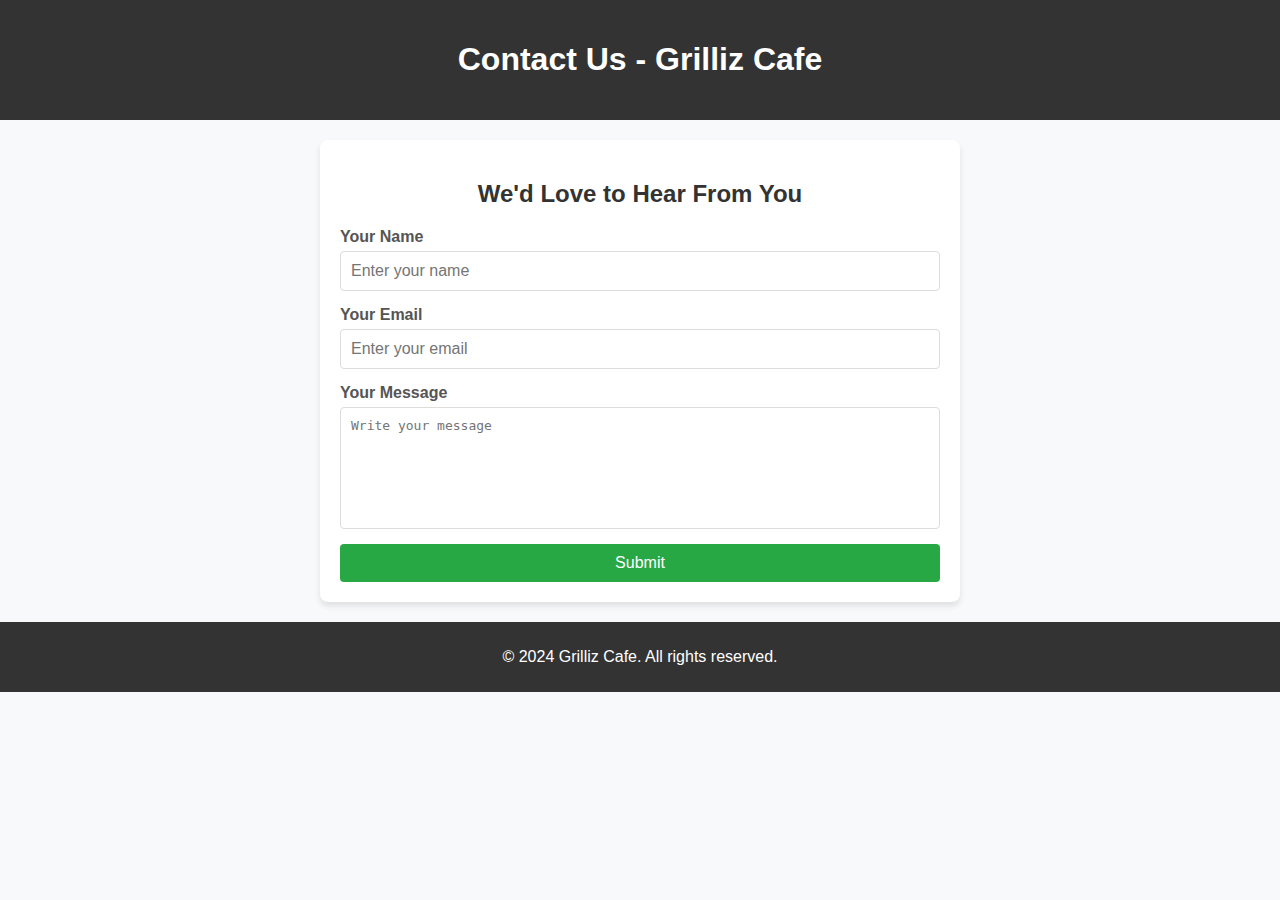
<file: contact.html>
<!DOCTYPE html>
<html lang="en">
<head>
    <meta charset="UTF-8">
    <meta name="viewport" content="width=device-width, initial-scale=1.0">
    <title>Grilliz Cafe - Contact Us</title>
    <link rel="stylesheet" href="contact.html">
    <style>
        body {
            font-family: Arial, sans-serif;
            margin: 0;
            padding: 0;
            background-color: #f8f9fa;
        }

        header {
            background-color: #333;
            color: white;
            padding: 20px;
            text-align: center;
        }

        .contact-section {
            margin: 20px auto;
            padding: 20px;
            max-width: 600px;
            background-color: white;
            box-shadow: 0 4px 6px rgba(0, 0, 0, 0.1);
            border-radius: 8px;
        }

        .contact-section h2 {
            text-align: center;
            color: #333;
            margin-bottom: 20px;
        }

        .contact-form {
            display: flex;
            flex-direction: column;
            gap: 15px;
        }

        .form-group {
            display: flex;
            flex-direction: column;
        }

        .form-group label {
            margin-bottom: 5px;
            font-weight: bold;
            color: #555;
        }

        .form-group input,
        .form-group textarea {
            padding: 10px;
            border: 1px solid #ddd;
            border-radius: 4px;
            font-size: 1em;
        }

        .form-group textarea {
            resize: none;
            height: 100px;
        }

        .btn-submit {
            padding: 10px;
            border: none;
            border-radius: 4px;
            background-color: #28a745;
            color: white;
            font-size: 1em;
            cursor: pointer;
            transition: background-color 0.3s;
        }

        .btn-submit:hover {
            background-color: #218838;
        }

        footer {
            text-align: center;
            background-color: #333;
            color: white;
            padding: 10px;
            margin-top: 20px;
        }
    </style>
</head>
<body>
    <header>
        <h1>Contact Us - Grilliz Cafe</h1>
    </header>

    <div class="contact-section">
        <h2>We'd Love to Hear From You</h2>
        <form class="contact-form" action="#" method="POST">
            <div class="form-group">
                <label for="name">Your Name</label>
                <input type="text" id="name" name="name" placeholder="Enter your name" required>
            </div>
            <div class="form-group">
                <label for="email">Your Email</label>
                <input type="email" id="email" name="email" placeholder="Enter your email" required>
            </div>
            <div class="form-group">
                <label for="message">Your Message</label>
                <textarea id="message" name="message" placeholder="Write your message" required></textarea>
            </div>
            <button type="submit" class="btn-submit">Submit</button>
        </form>
    </div>

    <footer>
        <p>&copy; 2024 Grilliz Cafe. All rights reserved.</p>
    </footer>
</body>
</html>
</file>
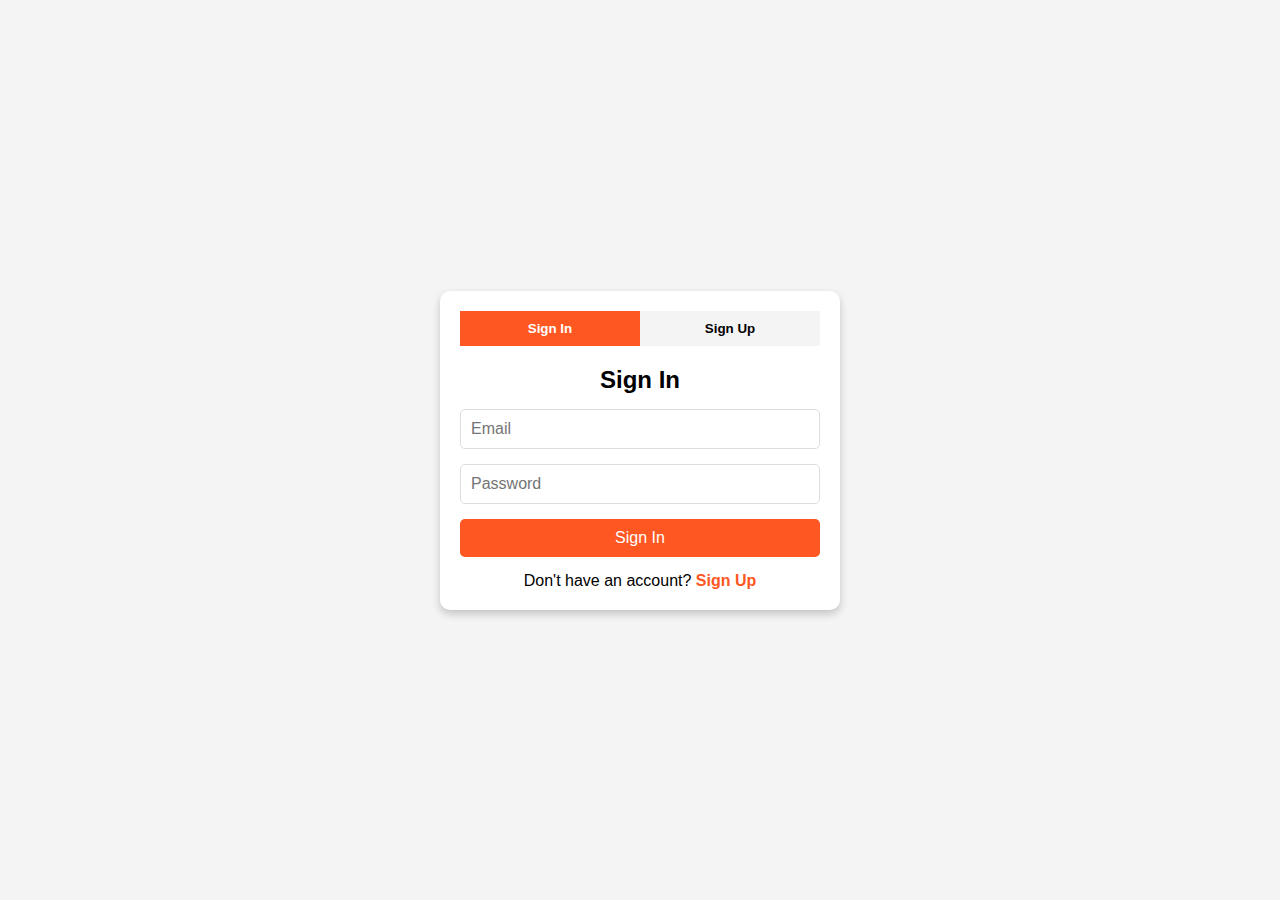
<file: form.html>
<!DOCTYPE html>
<html lang="en">
<head>
    <meta charset="UTF-8">
    <meta name="viewport" content="width=device-width, initial-scale=1.0">
    <title>Grilliz Cafe - Sign In & Sign Up</title>
    <link rel="stylesheet" href="index.html">
    <style>
        * {
            margin: 0;
            padding: 0;
            box-sizing: border-box;
            font-family: Arial, sans-serif;
        }

        body {
            background-color: #f4f4f4;
            display: flex;
            justify-content: center;
            align-items: center;
            height: 100vh;
        }

        .container {
            width: 400px;
            background-color: #fff;
            border-radius: 10px;
            box-shadow: 0 4px 8px rgba(0, 0, 0, 0.2);
            overflow: hidden;
        }

        .form-container {
            padding: 20px;
            text-align: center;
        }

        .toggle-btn {
            display: flex;
            justify-content: center;
            margin-bottom: 20px;
        }

        .toggle-btn button {
            padding: 10px 20px;
            border: none;
            outline: none;
            background-color: #f4f4f4;
            cursor: pointer;
            font-weight: bold;
            flex: 1;
            transition: background-color 0.3s;
        }

        .toggle-btn button.active {
            background-color: #ff5722;
            color: white;
        }

        .form {
            display: flex;
            flex-direction: column;
            gap: 15px;
        }

        .form input {
            padding: 10px;
            font-size: 16px;
            border: 1px solid #ddd;
            border-radius: 5px;
        }

        .form button {
            padding: 10px;
            font-size: 16px;
            background-color: #ff5722;
            color: white;
            border: none;
            border-radius: 5px;
            cursor: pointer;
            transition: background-color 0.3s;
        }

        .form button:hover {
            background-color: #e64a19;
        }

        .toggle-link {
            color: #ff5722;
            cursor: pointer;
            font-weight: bold;
        }

        .hidden {
            display: none;
        }
    </style>
</head>
<body>
    <div class="container">
        <div class="form-container">
            <div class="toggle-btn">
                <button id="signInBtn" class="active">Sign In</button>
                <button id="signUpBtn">Sign Up</button>
            </div>
            <form id="signInForm" class="form">
                <h2>Sign In</h2>
                <input type="email" id="signin-email" placeholder="Email" required>
                <input type="password" id="signin-password" placeholder="Password" required>
                <button type="submit">Sign In</button>
                <p>Don't have an account? <span class="toggle-link" id="goToSignUp">Sign Up</span></p>
            </form>
            <form id="signUpForm" class="form hidden">
                <h2>Sign Up</h2>
                <input type="text" id="signup-name" placeholder="Full Name" required>
                <input type="email" id="signup-email" placeholder="Email" required>
                <input type="password" id="signup-password" placeholder="Password" required>
                <button type="submit">Sign Up</button>
                <p>Already have an account? <span class="toggle-link" id="goToSignIn">Sign In</span></p>
            </form>
        </div>
    </div>
    <script>
        // Toggle between Sign In and Sign Up forms
        const signInBtn = document.getElementById("signInBtn");
        const signUpBtn = document.getElementById("signUpBtn");
        const signInForm = document.getElementById("signInForm");
        const signUpForm = document.getElementById("signUpForm");

        signInBtn.addEventListener("click", () => {
            signInForm.classList.remove("hidden");
            signUpForm.classList.add("hidden");
            signInBtn.classList.add("active");
            signUpBtn.classList.remove("active");
        });

        signUpBtn.addEventListener("click", () => {
            signUpForm.classList.remove("hidden");
            signInForm.classList.add("hidden");
            signUpBtn.classList.add("active");
            signInBtn.classList.remove("active");
        });

        // Link toggle between forms
        document.getElementById("goToSignUp").addEventListener("click", () => {
            signUpBtn.click();
        });

        document.getElementById("goToSignIn").addEventListener("click", () => {
            signInBtn.click();
        });
    </script>
</body>
</html>
</file>
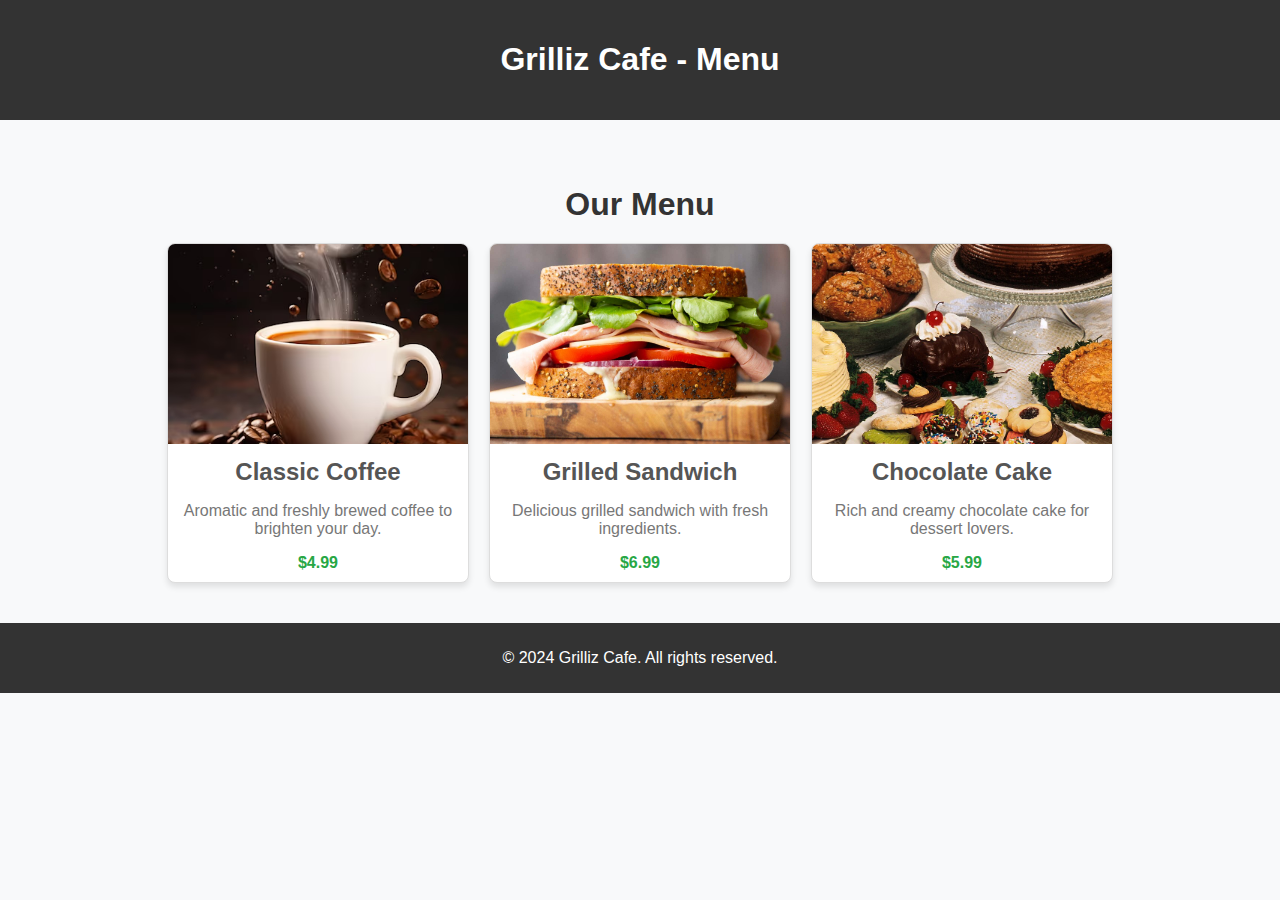
<file: menu.html>
<!DOCTYPE html>
<html lang="en">
<head>
    <meta charset="UTF-8">
    <meta name="viewport" content="width=device-width, initial-scale=1.0">
    <title>Grilliz Cafe - Menu</title>
    <style>
        body {
            font-family: Arial, sans-serif;
            margin: 0;
            padding: 0;
            background-color: #f8f9fa;
        }

        header {
            background-color: #333;
            color: white;
            padding: 20px;
            text-align: center;
        }

        .menu-section {
            margin: 20px auto;
            padding: 20px;
            max-width: 1200px;
        }

        .menu-title {
            text-align: center;
            margin-bottom: 20px;
            font-size: 2em;
            color: #333;
        }

        .menu-grid {
            display: flex;
            flex-wrap: wrap;
            justify-content: center;
            gap: 20px;
        }

        .menu-item {
            background-color: white;
            border: 1px solid #ddd;
            border-radius: 8px;
            overflow: hidden;
            width: 300px;
            box-shadow: 0 4px 6px rgba(0, 0, 0, 0.1);
            text-align: center;
        }

        .menu-item img {
            width: 100%;
            height: 200px;
            object-fit: cover;
        }

        .menu-item h3 {
            margin: 10px 0;
            font-size: 1.5em;
            color: #555;
        }

        .menu-item p {
            padding: 0 10px;
            color: #777;
        }

        .menu-item .price {
            font-weight: bold;
            margin: 10px 0;
            color: #28a745;
        }

        footer {
            text-align: center;
            background-color: #333;
            color: white;
            padding: 10px;
            margin-top: 20px;
        }
    </style>
</head>
<body>
    <header>
        <h1>Grilliz Cafe - Menu</h1>
    </header>

    <div class="menu-section">
        <h2 class="menu-title">Our Menu</h2>
        <div class="menu-grid">
            <!-- Coffee -->
            <div class="menu-item">
                <img src="coffee.png" alt="Coffee">
                <h3>Classic Coffee</h3>
                <p>Aromatic and freshly brewed coffee to brighten your day.</p>
                <p class="price">$4.99</p>
            </div>

            <!-- Sandwich -->
            <div class="menu-item">
                <img src="sandwich.png" alt="Sandwich">
                <h3>Grilled Sandwich</h3>
                <p>Delicious grilled sandwich with fresh ingredients.</p>
                <p class="price">$6.99</p>
            </div>

            <!-- Dessert -->
            <div class="menu-item">
                <img src="dessert.png" alt="Dessert">
                <h3>Chocolate Cake</h3>
                <p>Rich and creamy chocolate cake for dessert lovers.</p>
                <p class="price">$5.99</p>
            </div>
        </div>
    </div>

    <footer>
        <p>&copy; 2024 Grilliz Cafe. All rights reserved.</p>
    </footer>
</body>
</html>
</file>
